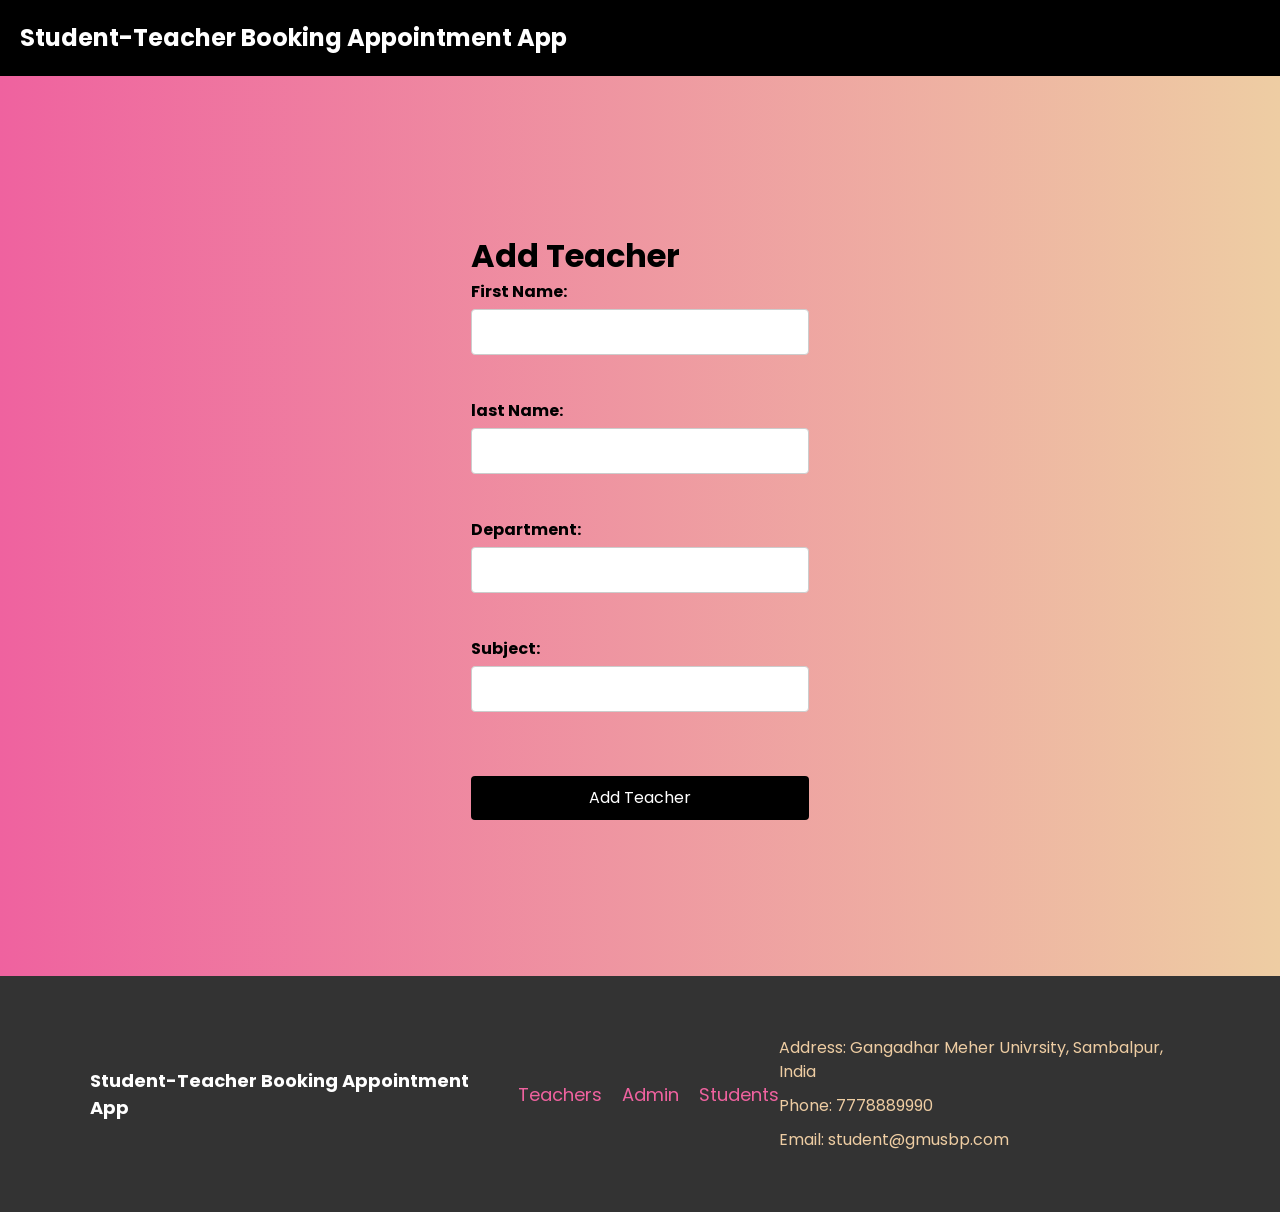
<file: admin/addTeacher.html>
<!DOCTYPE html>
<html lang="en">
<head>
    <meta charset="UTF-8">
    <meta http-equiv="X-UA-Compatible" content="IE=edge">
    <meta name="viewport" content="width=device-width, initial-scale=1.0">
    <link rel="stylesheet" href="../style.css">
    <script src="https://code.jquery.com/jquery-3.6.4.min.js" integrity="sha256-oP6HI9z1XaZNBrJURtCoUT5SUnxFr8s3BzRl+cbzUq8=" crossorigin="anonymous"></script>
    <title>Add Teacher</title>
</head>
<body>
    <script>
        $(document).ready(function(){
            $("#header").load("../header.html");
            $("#footer").load("../footer.html");

        });
    </script>
    <div id="header"></div>
    <div class="addform">
        <div id="add-teacher">
            <h2>Add Teacher</h2>
            <form id="add-teacher-form">
                <label for="teacher-name">First Name:</label>
                <input type="text" id="teacher-name" name="teacher-name"><br>

                <label for="teacher-name">last Name:</label>
                <input type="text" id="teacher-name" name="teacher-name"><br>

                <label for="teacher-dept">Department:</label>
                <input type="text" id="teacher-dept" name="teacher-dept"><br>

                <label for="teacher-subject">Subject:</label>
                <input type="text" id="teacher-subject" name="teacher-subject"><br>

                <button type="submit">Add Teacher</button>
            </form>
        </div>
    </div>
    <div id="footer"></div>
</body>
</html>
</file>
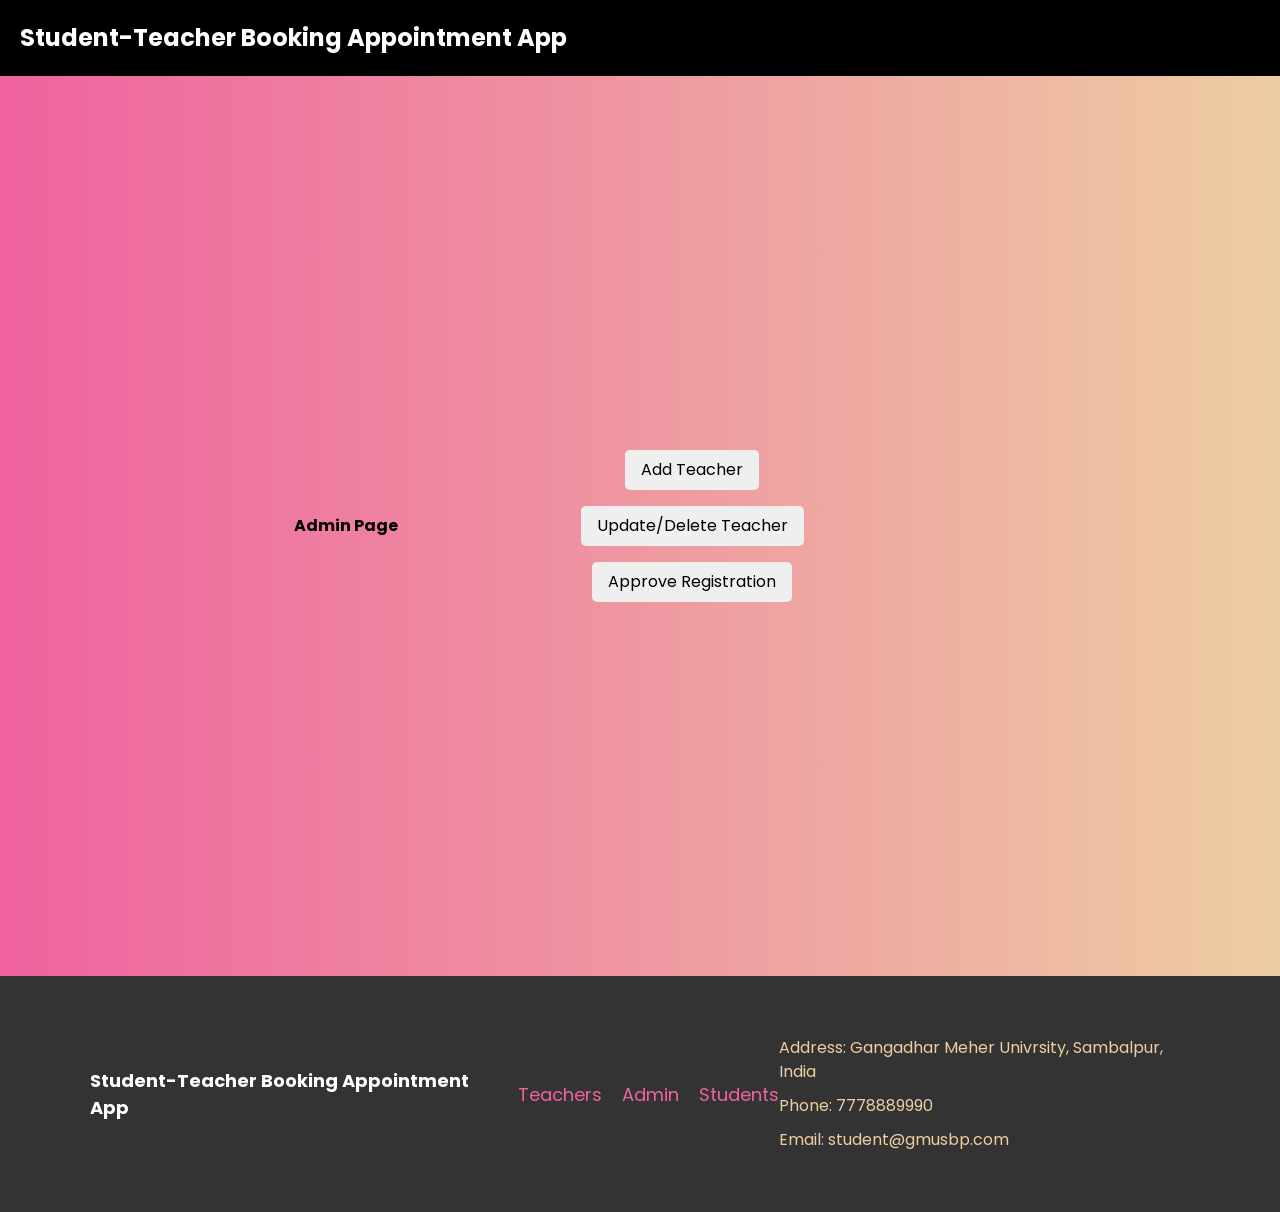
<file: admin/adminPage.html>
<!DOCTYPE html>
<html lang="en">
<head>
    <meta charset="UTF-8">
    <meta http-equiv="X-UA-Compatible" content="IE=edge">
    <meta name="viewport" content="width=device-width, initial-scale=1.0">
    <title>Admin Page</title>
    <link rel="stylesheet" href="../style.css">
    <script src="https://code.jquery.com/jquery-3.6.4.min.js" integrity="sha256-oP6HI9z1XaZNBrJURtCoUT5SUnxFr8s3BzRl+cbzUq8=" crossorigin="anonymous"></script>
</head>
<body>
    <script>
        $(document).ready(function(){
            $("#header").load("../header.html");
            $("#footer").load("../footer.html");

        });
    </script>
    <div id="header"></div>
    <div class="container1">
        <div class="title">
            <h1>Admin Page</h1>
        </div>
        <div class="admin">
            <div class="btn1"><button class="button1"><a href="./addTeacher.html">Add Teacher</a></button></div>
            <div class="btn1"><button class="button1"><a href="./updateTeacher.html">Update/Delete Teacher</a></button></div>
            <div class="btn1"><button class="button1"><a href="./approveReg.html">Approve Registration</a></button></div>
        </div>
    </div>
    <div id="footer"></div>
</body>
</html>
</file>
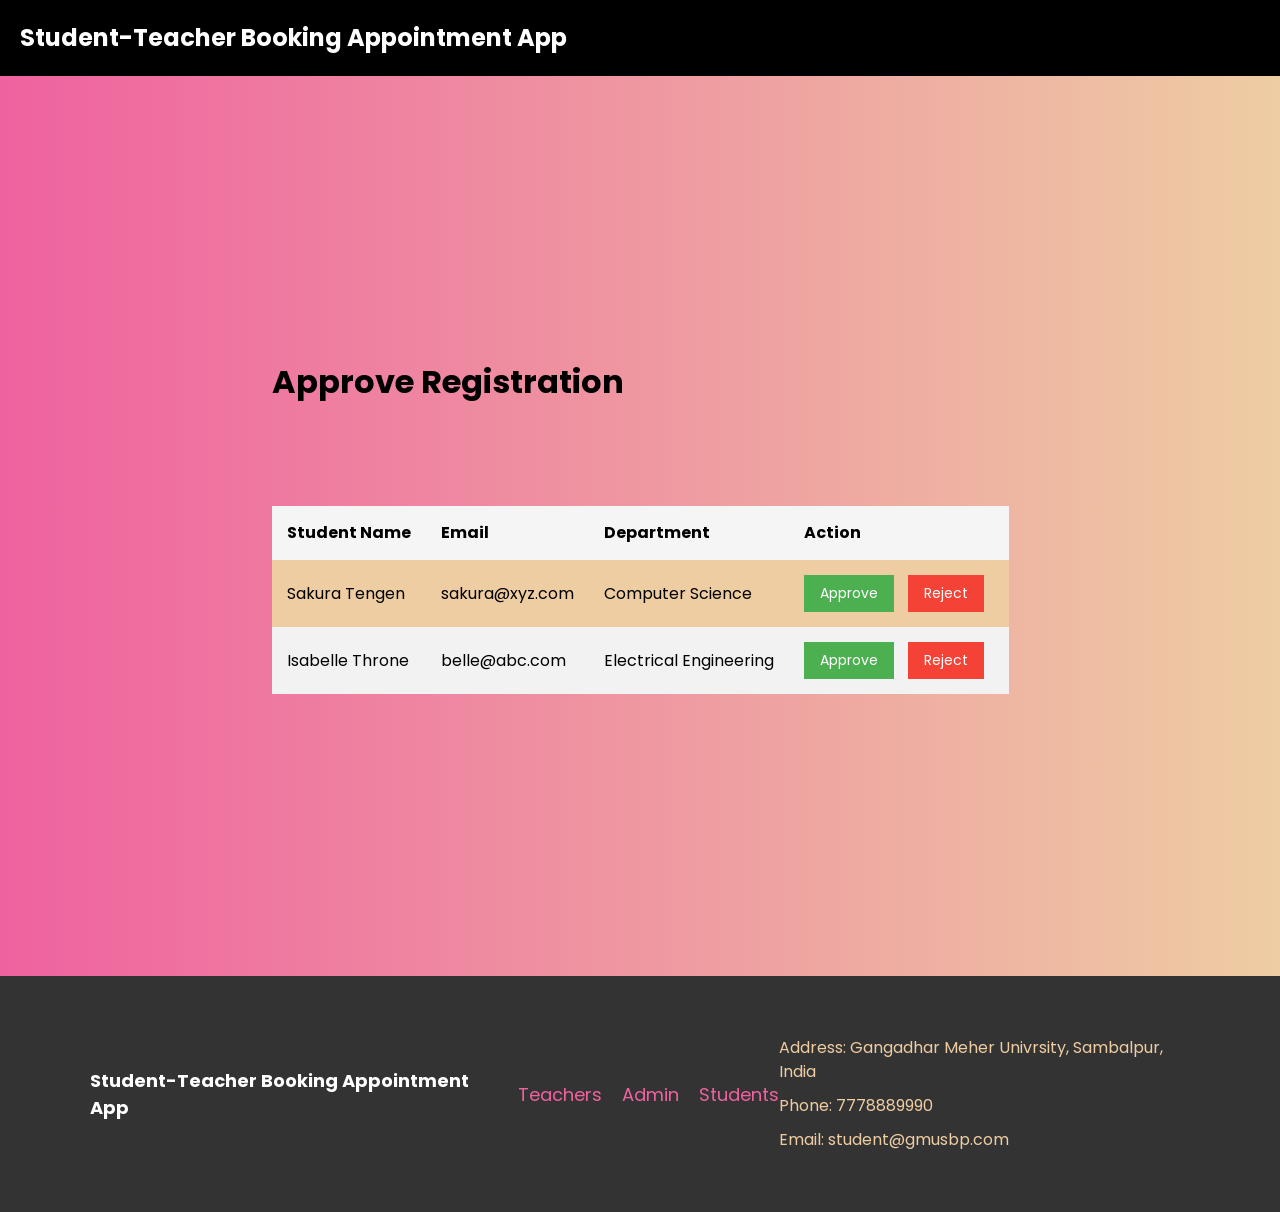
<file: admin/approveReg.html>
<!DOCTYPE html>
<html lang="en">
<head>
    <meta charset="UTF-8">
    <meta http-equiv="X-UA-Compatible" content="IE=edge">
    <meta name="viewport" content="width=device-width, initial-scale=1.0">
    <link rel="stylesheet" href="../style.css">
    <script src="https://code.jquery.com/jquery-3.6.4.min.js" integrity="sha256-oP6HI9z1XaZNBrJURtCoUT5SUnxFr8s3BzRl+cbzUq8=" crossorigin="anonymous"></script>
    <title>Approve Registration</title>
</head>
<body>
    <script>
        $(document).ready(function(){
            $("#header").load("../header.html");
            $("#footer").load("../footer.html");

        });
    </script>
    <div id="header"></div>
    <div class="approve-form">
        <div id="approve-registration">
            <h2>Approve Registration</h2>
            <table>
                <thead>
                    <tr>
                        <th>Student Name</th>
                        <th>Email</th>
                        <th>Department</th>
                        <th>Action</th>
                    </tr>
                </thead>
                <tbody>
                    <tr>
                        <td>Sakura Tengen</td>
                        <td>sakura@xyz.com</td>
                        <td>Computer Science</td>
                        <td>
                            <button class="approve-btn">Approve</button>
                            <button class="reject-btn">Reject</button>
                        </td>
                    </tr>
                    <tr>
                        <td>Isabelle Throne</td>
                        <td>belle@abc.com</td>
                        <td>Electrical Engineering</td>
                        <td>
                            <button class="approve-btn">Approve</button>
                            <button class="reject-btn">Reject</button>
                        </td>
                    </tr>
                </tbody>
            </table>
        </div>
    </div>
    <div id="footer"></div>
</body>
</html>
</file>
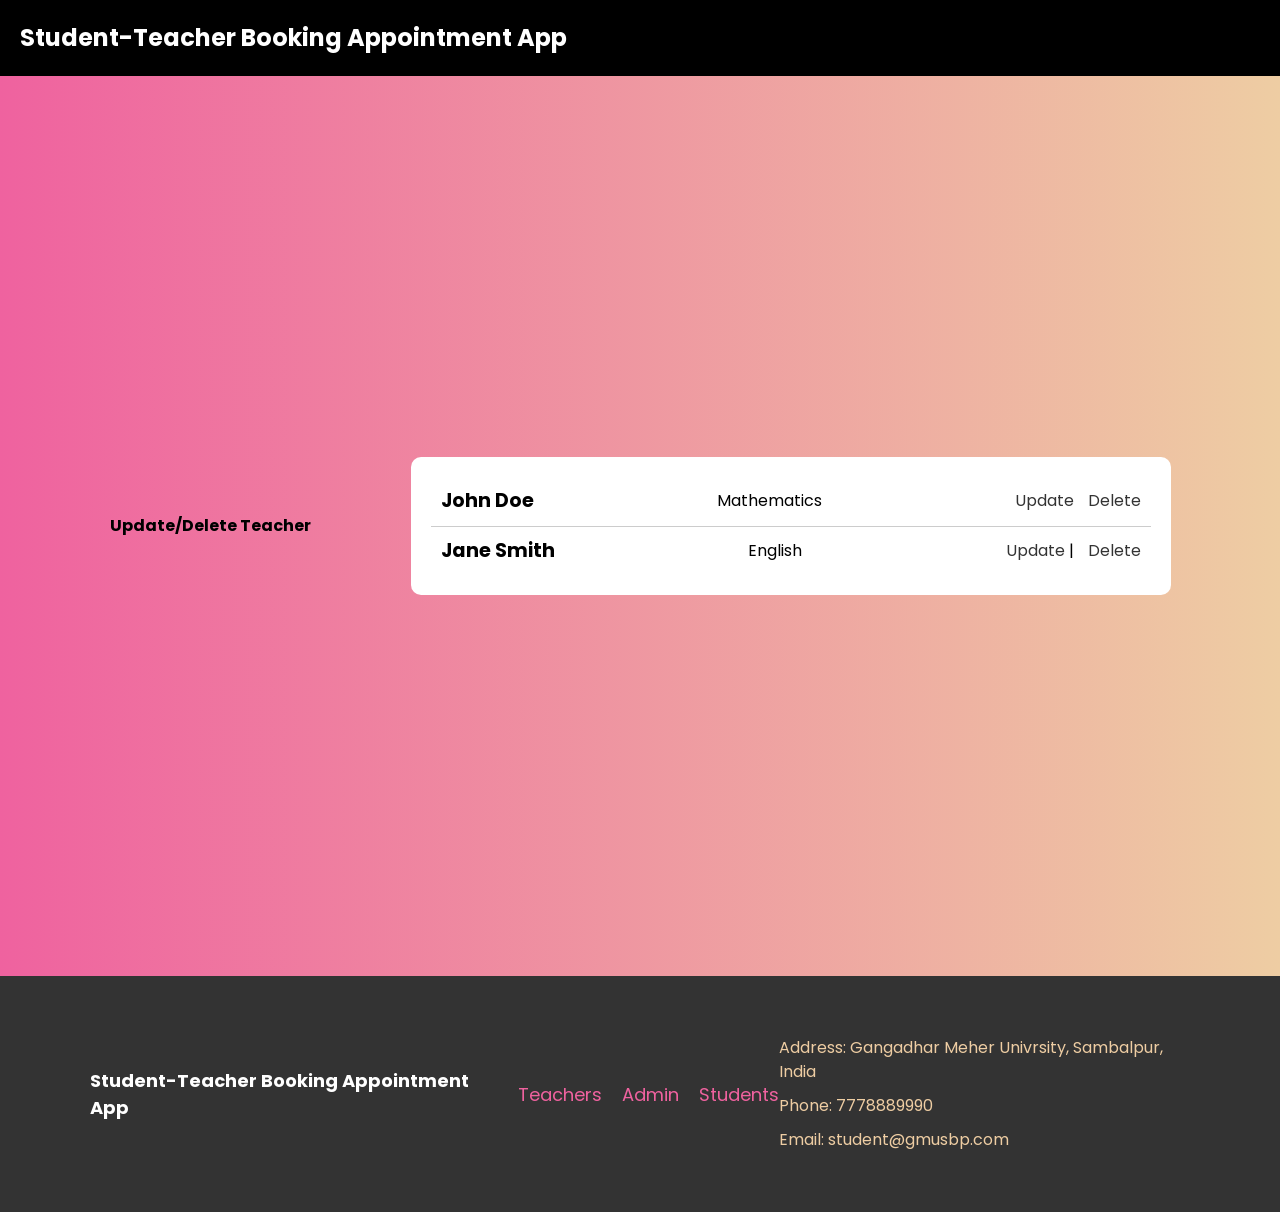
<file: admin/updateTeacher.html>
<!DOCTYPE html>
<html lang="en">
<head>
    <meta charset="UTF-8">
    <meta http-equiv="X-UA-Compatible" content="IE=edge">
    <meta name="viewport" content="width=device-width, initial-scale=1.0">
    <title>Update/Delete Teacher</title>
    <link rel="stylesheet" href="../style.css">
    <script src="https://code.jquery.com/jquery-3.6.4.min.js" integrity="sha256-oP6HI9z1XaZNBrJURtCoUT5SUnxFr8s3BzRl+cbzUq8=" crossorigin="anonymous"></script>
</head>
<body>
    <script>
        $(document).ready(function(){
            $("#header").load("../header.html");
            $("#footer").load("../footer.html");

        });
    </script>
    <div id="header"></div>
    <div class="container2">
        <div class="title">
            <h1>Update/Delete Teacher</h1>
        </div>
        <div class="teacher-list">
            <ul>
                <li>
                    <span class="name">John Doe</span>
                    <span class="department">Mathematics</span>
                    <span class="actions">
                        <a href="">Update</a>
                        <a href="">Delete</a>
                    </span>
                </li>
                <li>
                    <span class="name">Jane Smith</span>
                    <span class="department">English</span>
                    <span class="actions">
                        <a href="">Update</a> |
                        <a href="">Delete</a>
                    </span>
                </li>
            </ul>
        </div>
    </div>
    <div id="footer"></div>
</body>
</html>
</file>
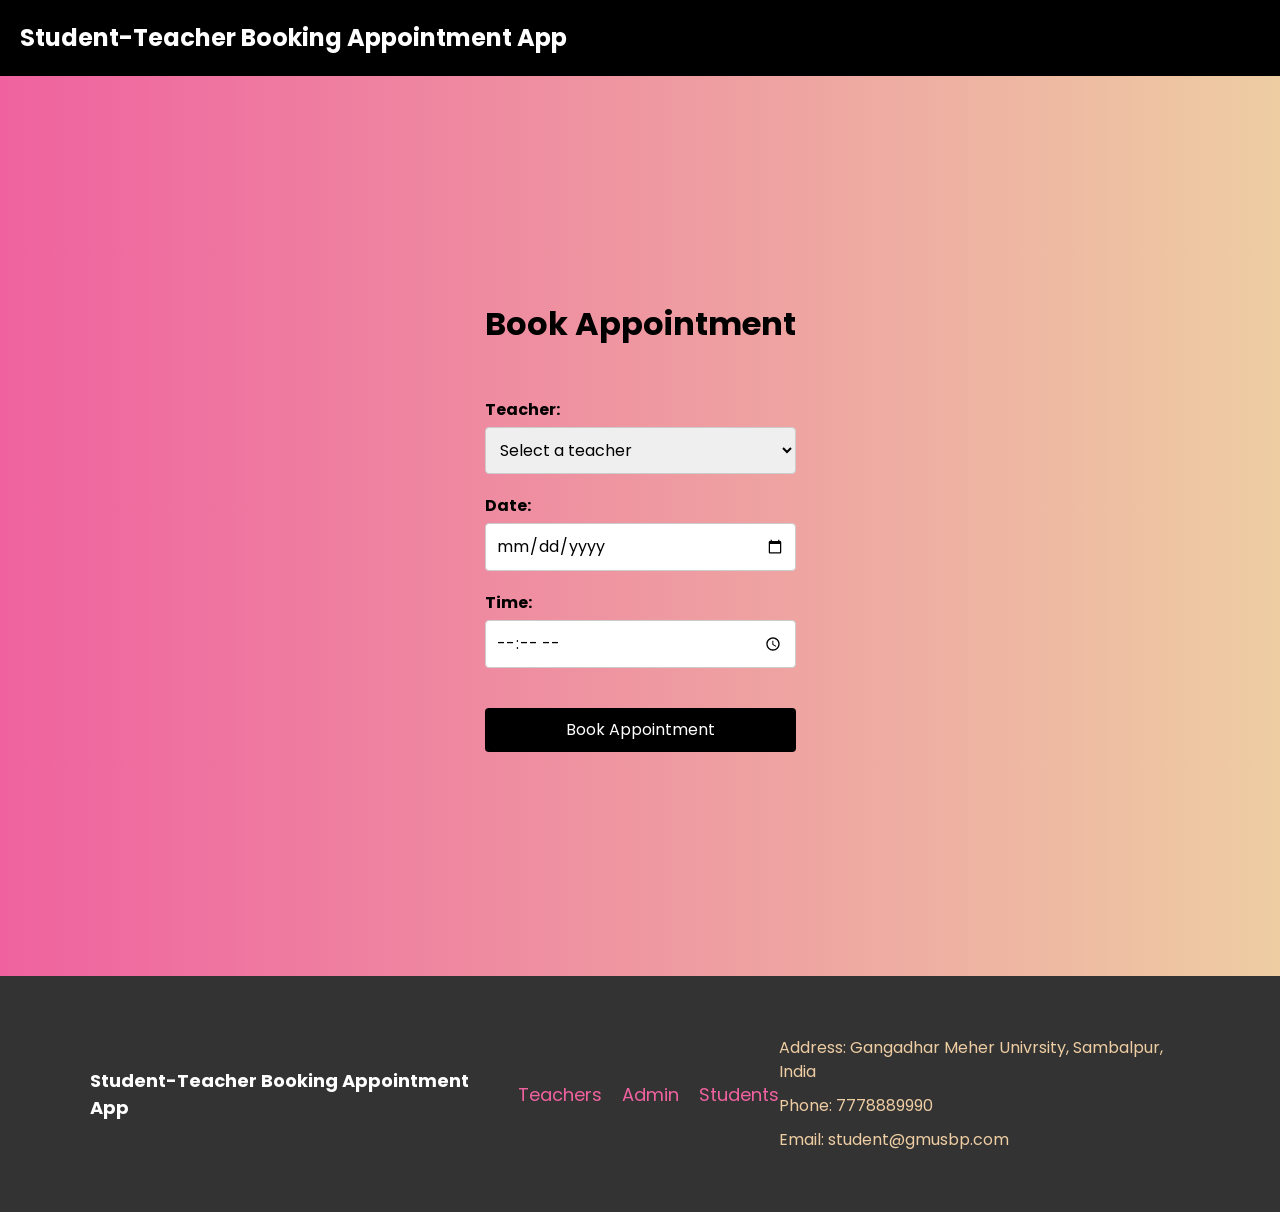
<file: student/bookappointment.html>
<!DOCTYPE html>
<html lang="en">

<head>
    <meta charset="UTF-8">
    <meta http-equiv="X-UA-Compatible" content="IE=edge">
    <meta name="viewport" content="width=device-width, initial-scale=1.0">
    <link rel="stylesheet" href="../style.css">
    <script src="https://code.jquery.com/jquery-3.6.4.min.js" integrity="sha256-oP6HI9z1XaZNBrJURtCoUT5SUnxFr8s3BzRl+cbzUq8=" crossorigin="anonymous"></script>
    <title>Book Appointment</title>
</head>

<body>
    <script>
        $(document).ready(function(){
            $("#header").load("../header.html");
            $("#footer").load("../footer.html");

        });
    </script>
    <div id="header"></div>
    <div class="appointmentform">
        <div id="book-appointment">
            <h2>Book Appointment</h2>
            <form id="book-appointment-form">
                <label for="teacher">Teacher:</label>
                <select name="teacher" id="teacher">
                    <option value="">Select a teacher</option>
                    <option value="teacher1">Teacher 1</option>
                    <option value="teacher2">Teacher 2</option>
                    <option value="teacher3">Teacher 3</option>
                </select>

                <label for="date">Date:</label>
                <input type="date" name="date" id="date"  required/>
                <label for="time">Time:</label>
                <input type="time" name="time" id="time" required />

                <button type="submit">Book Appointment</button>
            </form>
        </div>
    </div>
    <div id="footer"></div>
</body>

</html>
</file>
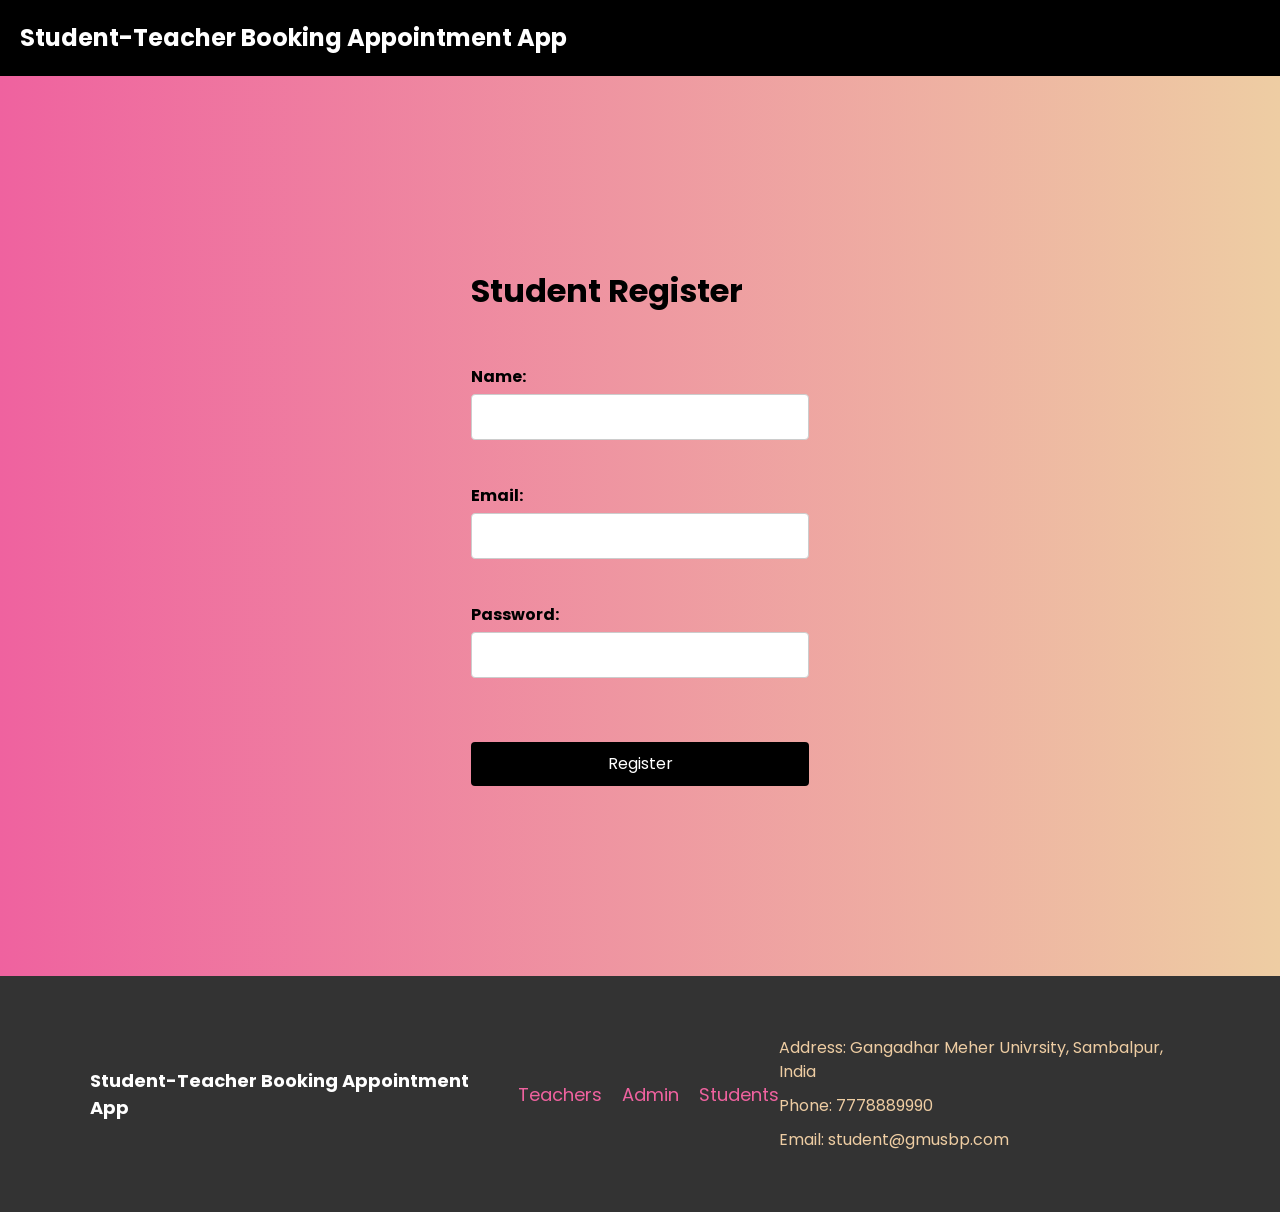
<file: student/register.html>
<!DOCTYPE html>
<html lang="en">
<head>
    <meta charset="UTF-8">
    <meta http-equiv="X-UA-Compatible" content="IE=edge">
    <meta name="viewport" content="width=device-width, initial-scale=1.0">
    <link rel="stylesheet" href="../style.css">
    <script src="https://code.jquery.com/jquery-3.6.4.min.js" integrity="sha256-oP6HI9z1XaZNBrJURtCoUT5SUnxFr8s3BzRl+cbzUq8=" crossorigin="anonymous"></script>
    <title>Student Register</title>
</head>
<body>
    <script>
        $(document).ready(function(){
            $("#header").load("../header.html");
            $("#footer").load("../footer.html");

        });
    </script>
    <div id="header"></div>
    <div class="registerform">
        <div id="add-student">
            <h2>Student Register</h2>
            <form id="add-student-form">
                <label for="student-name">Name:</label>
                <input type="text" id="student-name" name="student-name" required><br>

                <label for="student-email">Email:</label>
                <input type="email" id="student-email" name="student-email" required><br>

                <label for="student-password">Password:</label>
                <input type="password" id="student-password" name="student-password" required><br>

                <button type="submit">Register</button>
            </form>
        </div>
    </div>
    <div id="footer"></div>
</body>
</html>
</file>
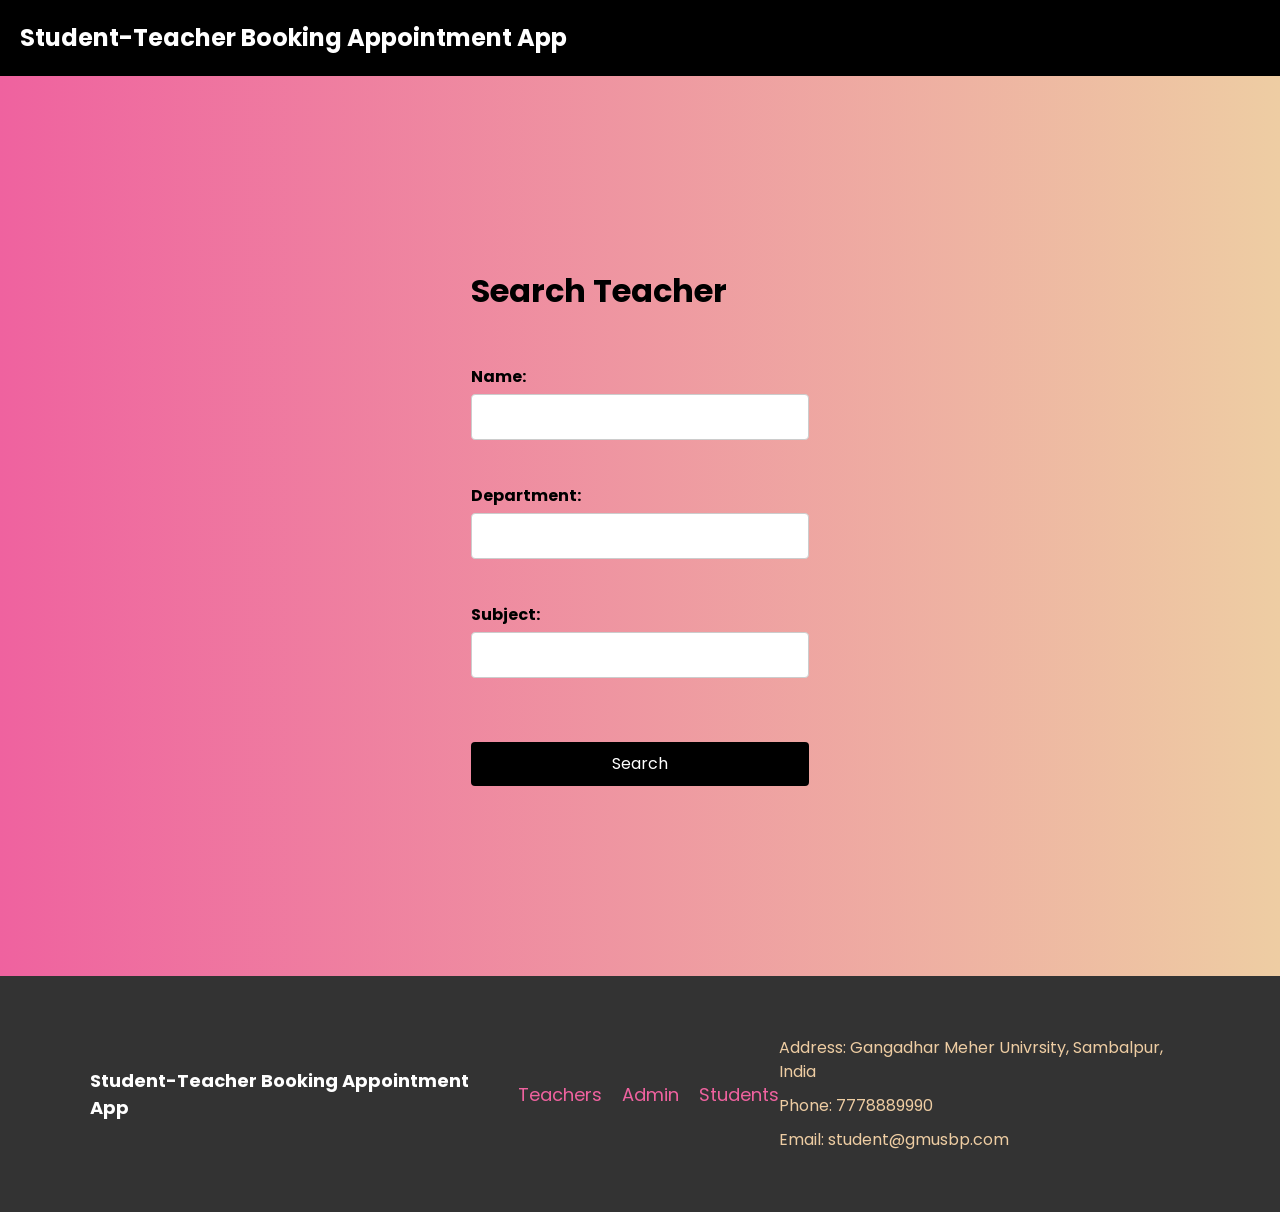
<file: student/searchteacher.html>
<!DOCTYPE html>
<html lang="en">
<head>
    <meta charset="UTF-8">
    <meta http-equiv="X-UA-Compatible" content="IE=edge">
    <meta name="viewport" content="width=device-width, initial-scale=1.0">
    <link rel="stylesheet" href="../style.css">
    <script src="https://code.jquery.com/jquery-3.6.4.min.js" integrity="sha256-oP6HI9z1XaZNBrJURtCoUT5SUnxFr8s3BzRl+cbzUq8=" crossorigin="anonymous"></script>
    <title>Search Teacher</title>
</head>
<body>
    <script>
        $(document).ready(function(){
            $("#header").load("../header.html");
            $("#footer").load("../footer.html");

        });
    </script>
    <div id="header"></div>
    <div class="teacherSearchform">
        <div id="search-teacher">
            <h2>Search Teacher</h2>
            <form id="search-teacher-form">
                <label for="teacher-name">Name:</label>
                <input type="text" id="teacher-name" name="teacher-name" required><br>

                <label for="teacher-dept">Department:</label>
                <input type="text" id="teacher-dept" name="teacher-dept" required><br>

                <label for="teacher-subject">Subject:</label>
                <input type="text" id="teacher-subject" name="teacher-subject"><br>

                <button type="submit">Search</button>
            </form>
        </div>
    </div>
    <div id="footer"></div>
</body>
</html>
</file>
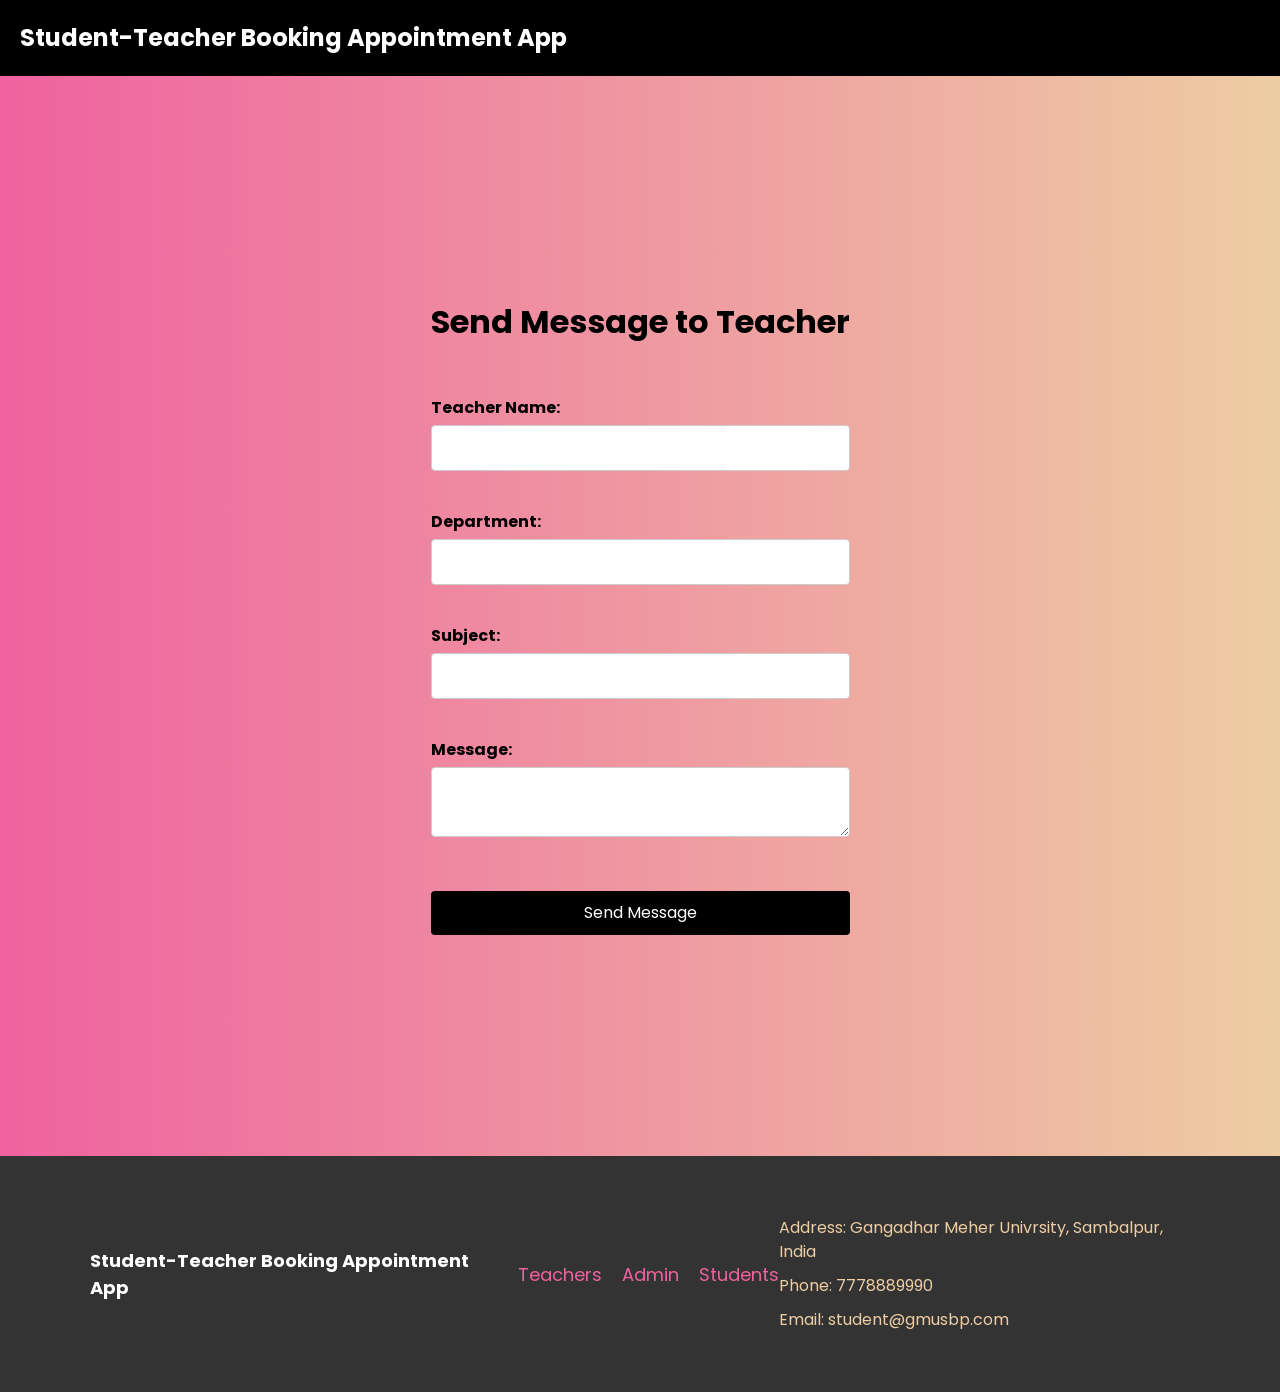
<file: student/sendMessage.html>
<!DOCTYPE html>
<html lang="en">
<head>
    <meta charset="UTF-8">
    <meta http-equiv="X-UA-Compatible" content="IE=edge">
    <meta name="viewport" content="width=device-width, initial-scale=1.0">
    <link rel="stylesheet" href="../style.css">
    <script src="https://code.jquery.com/jquery-3.6.4.min.js" integrity="sha256-oP6HI9z1XaZNBrJURtCoUT5SUnxFr8s3BzRl+cbzUq8=" crossorigin="anonymous"></script>
    <title>Send Message to Teacher</title>
</head>
<body>
    <script>
        $(document).ready(function(){
            $("#header").load("../header.html");
            $("#footer").load("../footer.html");

        });
    </script>
    <div id="header"></div>
    <div class="sendMessageform">
        <div id="send-message">
            <h2>Send Message to Teacher</h2>
            <form id="send-message-form">
                <label for="teacher-name">Teacher Name:</label>
                <input type="text" id="teacher-name" name="teacher-name" required><br>

                <label for="teacher-dept">Department:</label>
                <input type="text" id="teacher-dept" name="teacher-dept"><br>

                <label for="teacher-subject">Subject:</label>
                <input type="text" id="teacher-subject" name="teacher-subject"><br>

                <label for="message-text">Message:</label>
                <textarea id="message-text" name="message-text" required></textarea><br>

                <button type="submit">Send Message</button>
            </form>
        </div>
    </div>
    <div id="footer"></div>
</body>
</html>
</file>
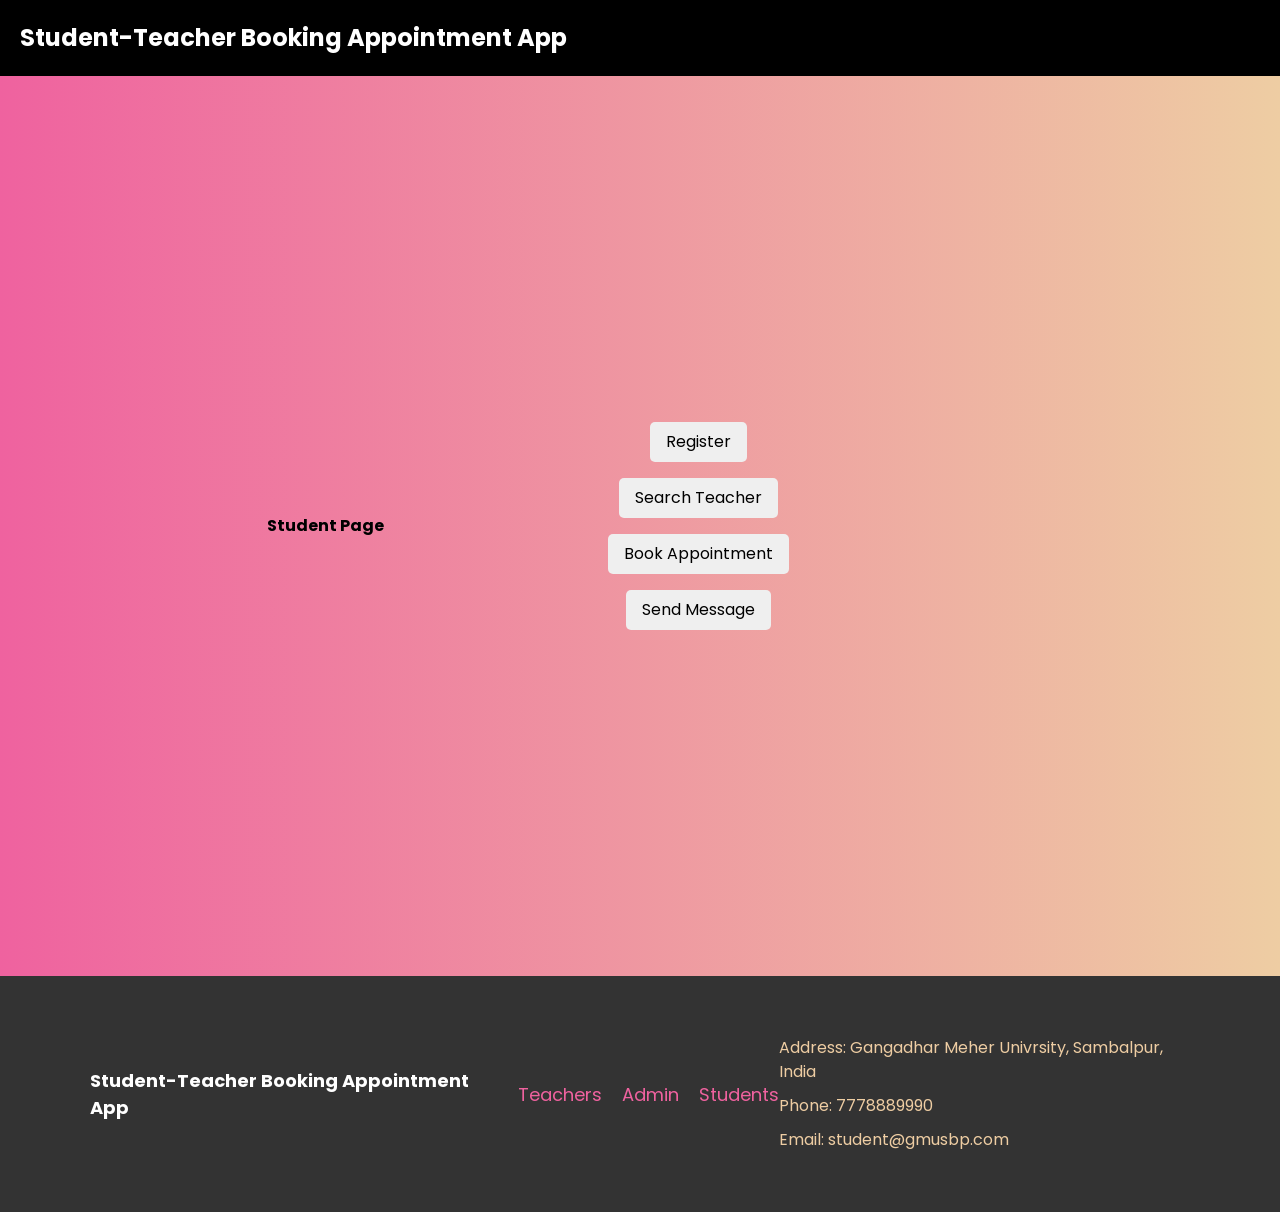
<file: student/student.html>
<!DOCTYPE html>
<html lang="en">
<head>
    <meta charset="UTF-8">
    <meta http-equiv="X-UA-Compatible" content="IE=edge">
    <meta name="viewport" content="width=device-width, initial-scale=1.0">
    <link rel="stylesheet" href="../style.css">
    <script src="https://code.jquery.com/jquery-3.6.4.min.js" integrity="sha256-oP6HI9z1XaZNBrJURtCoUT5SUnxFr8s3BzRl+cbzUq8=" crossorigin="anonymous"></script>
    <title>Student Page</title>
</head>
<body>
    <script>
        $(document).ready(function(){
            $("#header").load("../header.html");
            $("#footer").load("../footer.html");

        });
    </script>
    <div id="header"></div>
    <div class="container1">
        <div class="title">
            <h1>Student Page</h1>
        </div>
        <div class="admin">
            <div class="btn1"><button class="button1" type="register"><a href="./register.html">Register</a></button></div>
            <div class="btn1"><button class="button1" type="search_teacher"><a href="./searchteacher.html">Search Teacher</a></button></div>
            <div class="btn1"><button class="button1" type="book_appointment"><a href="./bookappointment.html">Book Appointment</a></button></div>
            <div class="btn1"><button class="button1" type="send_message"><a href="./sendMessage.html">Send Message</a></button></div>
        </div>
    </div>
    <div id="footer"></div>
</body>
</html>
</file>
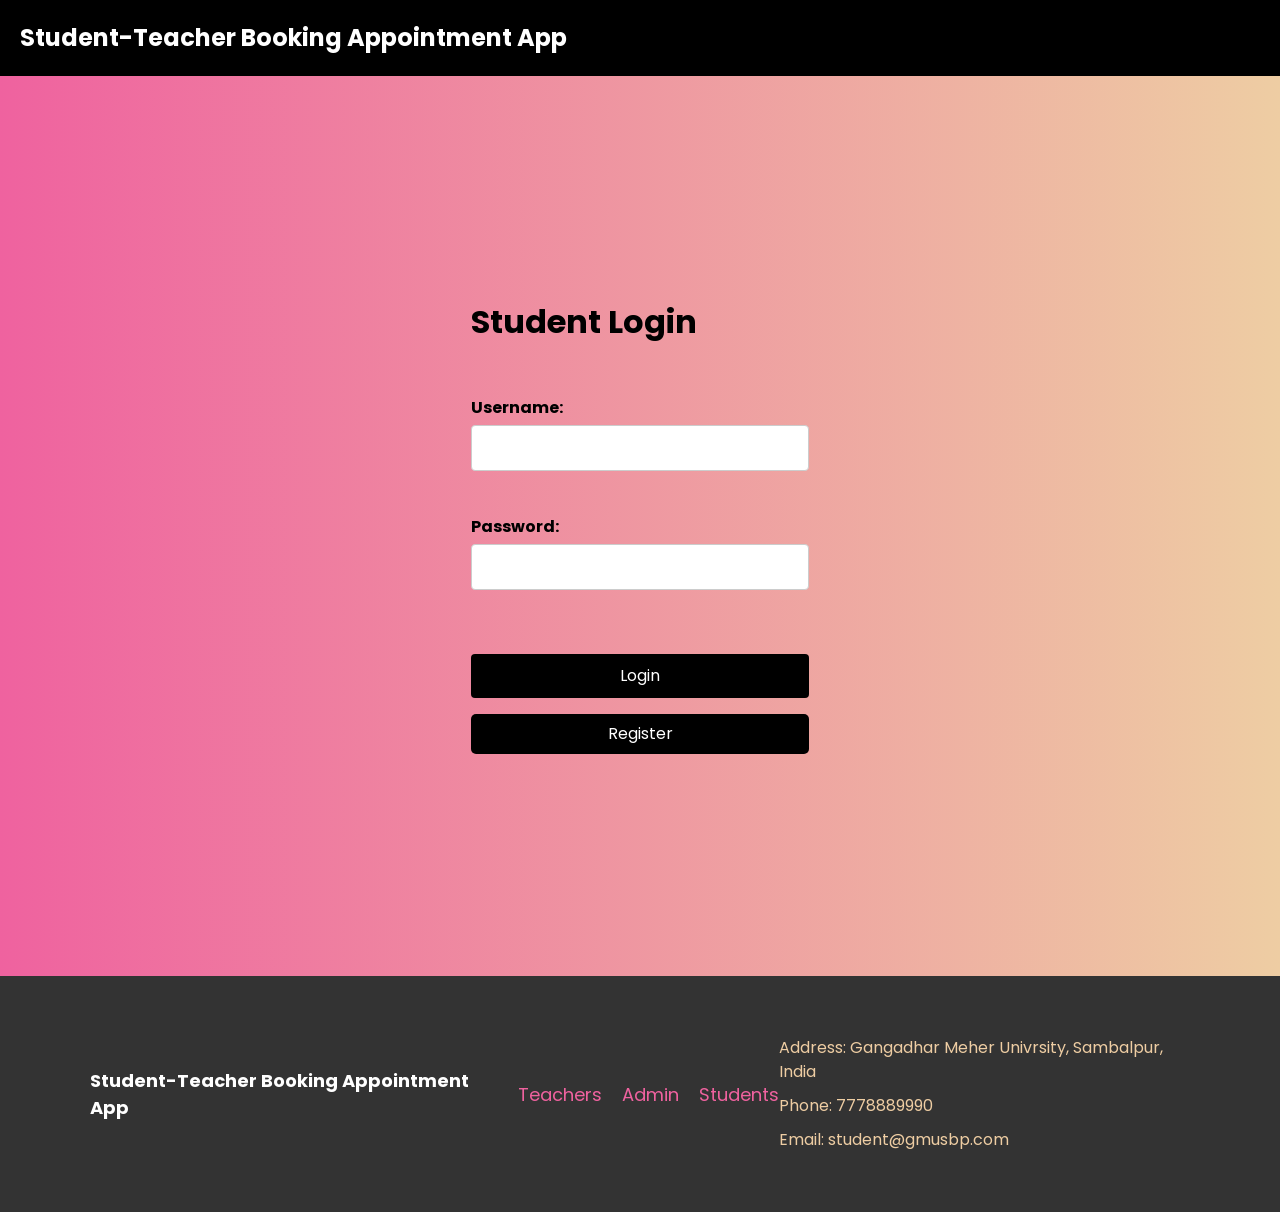
<file: student/studentLoginPage.html>
<!DOCTYPE html>
<html lang="en">
  <head>
    <meta charset="UTF-8" />
    <meta http-equiv="X-UA-Compatible" content="IE=edge" />
    <meta name="viewport" content="width=device-width, initial-scale=1.0" />
    <link rel="stylesheet" href="../style.css" />
    <script
      src="https://code.jquery.com/jquery-3.6.4.min.js"
      integrity="sha256-oP6HI9z1XaZNBrJURtCoUT5SUnxFr8s3BzRl+cbzUq8="
      crossorigin="anonymous"
    ></script>
    <title>Student Login Page</title>
  </head>
  <body>
    <script>
      $(document).ready(function () {
        $("#header").load("../header.html");
        $("#footer").load("../footer.html");
      });
    </script>
    <div id="header"></div>
    <div class="Loginform">
      <div id="login">
        <h2>Student Login</h2>
        <form id="login-form" onsubmit="login(event)">
          <label for="username">Username:</label>
          <input type="text" id="username" name="username" required /><br />

          <label for="password">Password:</label>
          <input type="password" id="password" name="password" required /><br />

          <button type="submit">Login</button>
          <button id="stdRegBtn" type="button">Register</button>
        </form>
      </div>
    </div>
    <div id="footer"></div>
    <script>

      stdRegBtn.addEventListener('click', (e) => {
        window.location.href = "register.html";
      })

      function login(event) {
        event.preventDefault();
        var username = document.getElementById("username").value;
        var password = document.getElementById("password").value;

        if (username === "student" && password === "password") {
          window.location.href = "student.html";
        } else {
          alert("Invalid username or password. Please try again.");
        }
      }
    </script>
  </body>
</html>
</file>
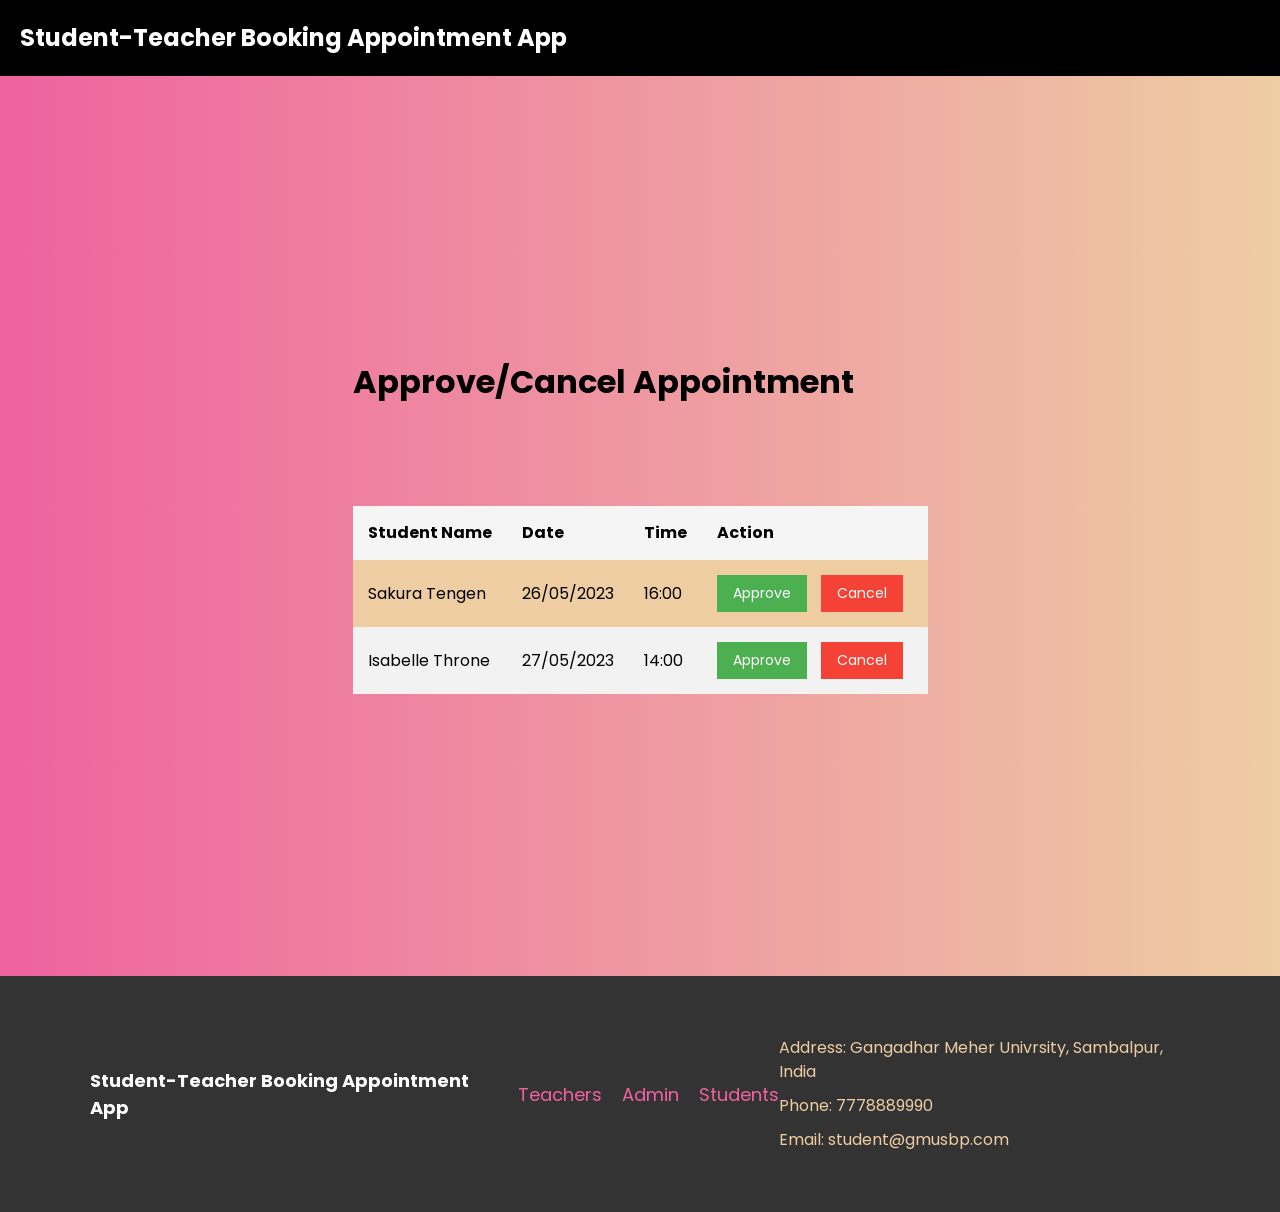
<file: teacher/approveCancel.html>
<!DOCTYPE html>
<html lang="en">
<head>
    <meta charset="UTF-8">
    <meta http-equiv="X-UA-Compatible" content="IE=edge">
    <meta name="viewport" content="width=device-width, initial-scale=1.0">
    <link rel="stylesheet" href="../style.css">
    <script src="https://code.jquery.com/jquery-3.6.4.min.js" integrity="sha256-oP6HI9z1XaZNBrJURtCoUT5SUnxFr8s3BzRl+cbzUq8=" crossorigin="anonymous"></script>
    <title>Approve/Cancel Appointment</title>
</head>
<body>
    <script>
        $(document).ready(function(){
            $("#header").load("../header.html");
            $("#footer").load("../footer.html");

        });
    </script>
    <div id="header"></div>
    <div class="approve-form">
        <div id="approve-registration">
            <h2>Approve/Cancel Appointment</h2>
            <table>
                <thead>
                    <tr>
                        <th>Student Name</th>
                        <th>Date</th>
                        <th>Time</th>
                        <th>Action</th>
                    </tr>
                </thead>
                <tbody>
                    <tr>
                        <td>Sakura Tengen</td>
                        <td>26/05/2023</td>
                        <td>16:00</td>
                        <td>
                            <button class="approve-btn">Approve</button>
                            <button class="reject-btn">Cancel</button>
                        </td>
                    </tr>
                    <tr>
                        <td>Isabelle Throne</td>
                        <td>27/05/2023</td>
                        <td>14:00</td>
                        <td>
                            <button class="approve-btn">Approve</button>
                            <button class="reject-btn">Cancel</button>
                        </td>
                    </tr>
                </tbody>
            </table>
        </div>
    </div>
    <div id="footer"></div>
</body>
</html>
</file>
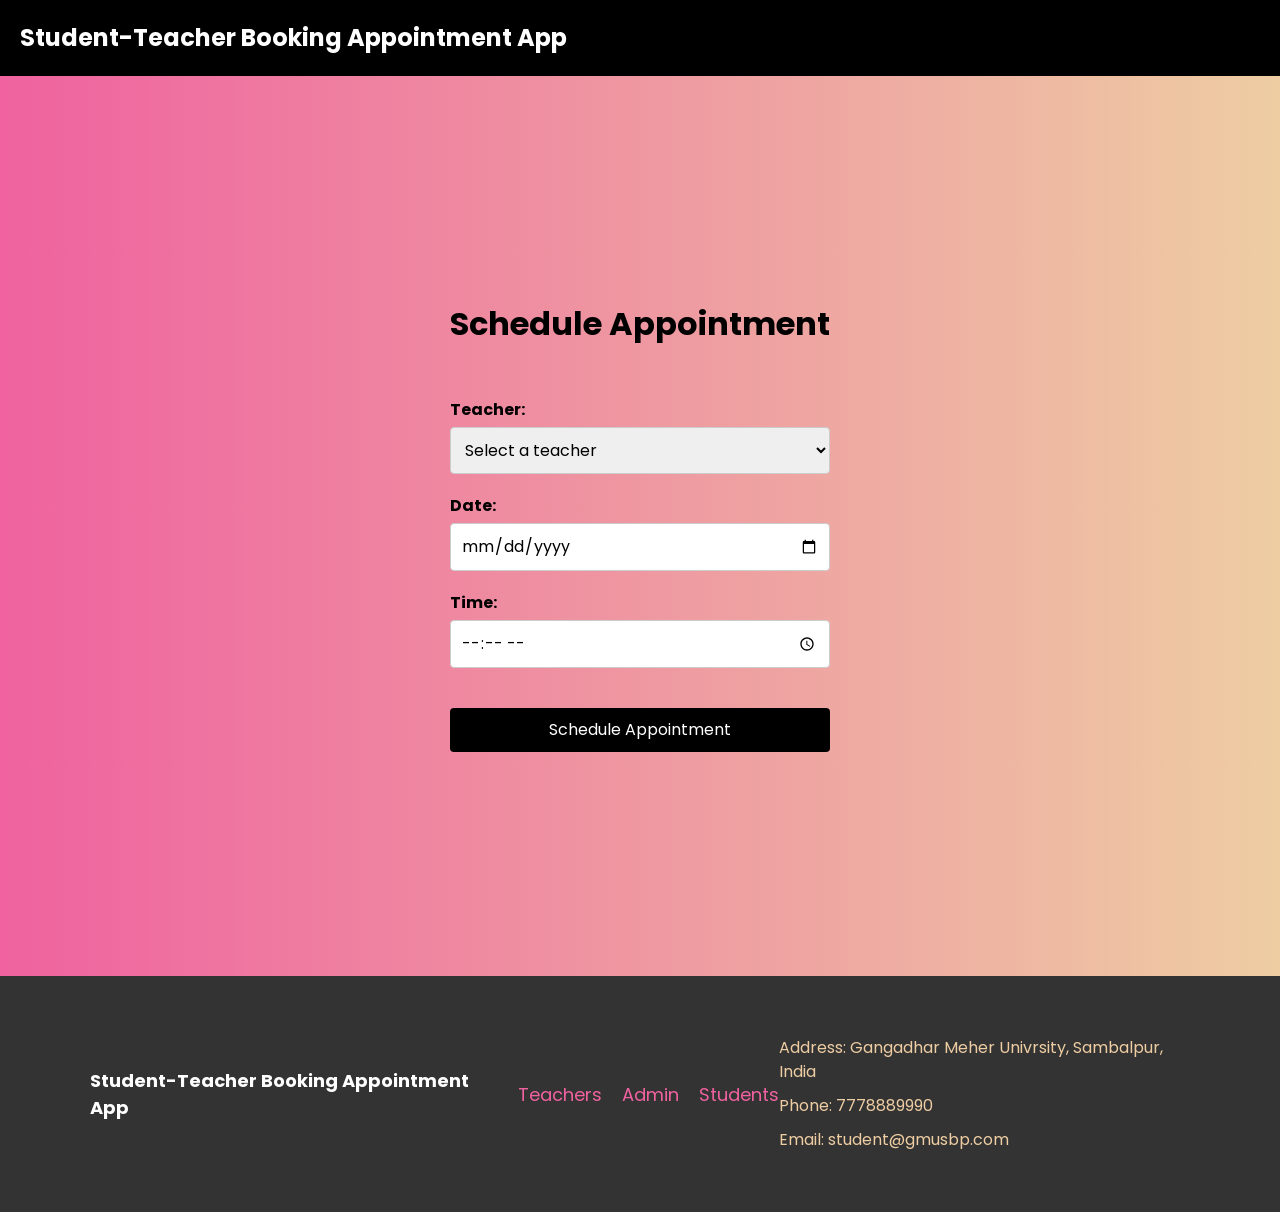
<file: teacher/ScheduleAppointment.html>
<!DOCTYPE html>
<html lang="en">

<head>
    <meta charset="UTF-8">
    <meta http-equiv="X-UA-Compatible" content="IE=edge">
    <meta name="viewport" content="width=device-width, initial-scale=1.0">
    <link rel="stylesheet" href="../style.css">
    <script src="https://code.jquery.com/jquery-3.6.4.min.js" integrity="sha256-oP6HI9z1XaZNBrJURtCoUT5SUnxFr8s3BzRl+cbzUq8=" crossorigin="anonymous"></script>
    <title>Schedule Appointment</title>
</head>

<body>
    <script>
        $(document).ready(function(){
            $("#header").load("../header.html");
            $("#footer").load("../footer.html");

        });
    </script>
    <div id="header"></div>
    <div class="appointmentform">
        <div id="book-appointment">
            <h2>Schedule Appointment</h2>
            <form id="book-appointment-form">
                <label for="teacher">Teacher:</label>
                <select name="teacher" id="teacher">
                    <option value="">Select a teacher</option>
                    <option value="teacher1">Teacher 1</option>
                    <option value="teacher2">Teacher 2</option>
                    <option value="teacher3">Teacher 3</option>
                </select>

                <label for="date">Date:</label>
                <input type="date" name="date" id="date"  required/>
                <label for="time">Time:</label>
                <input type="time" name="time" id="time" required />

                <button type="submit">Schedule Appointment</button>
            </form>
        </div>
    </div>
    <div id="footer"></div>
</body>

</html>
</file>
<file: style.css>
@import url("https://fonts.googleapis.com/css2?family=Kanit:wght@200&family=Poppins:wght@200&display=swap");

/* Styles for the entire page */
*{
    margin: 0;
    padding: 0;
    font-family: "Poppins", sans-serif;
    font-size: 16px;
    line-height: 1.5;
}

header {
  background-color:black;
  color: #fff;
  padding: 20px;
}

nav {
  display: flex;
  justify-content: space-between;
  align-items: center;
}

nav .logo a {
  color:#fff;
  text-decoration: none;
  font-size: 1.5rem;
  font-weight: bold;
}

nav .logo a:hover {
  text-decoration: underline;
}
  
.section {
    display: flex;
    justify-content: center;
    align-items: center;
    height: 100vh;
    background-image:linear-gradient(to left, #8ce1f0, #54c9dd);
}
  
  
  .form-box {
    margin-right: 15px;
    background-color:bisque;
    box-shadow: 0 0 20px rgba(0, 0, 0, 0.2);
    border-radius: 10px;
    padding: 2rem;
  }
  
  .button-box {
  width: 600px;
  text-align: center;
  position: relative;
  border-radius: 30px;
  }
  
  .toggle-btn {
    margin-bottom: 10px;
    background-color:black;
    color:white;
    border: none;
    border-radius: 20px;
    padding: 0.5rem 1rem;
    cursor: pointer;
    transition: background-color 0.3s ease;
  }
  
  .toggle-btn:hover {
    background-color:black;
    color:#ef629f ;
  }
  
  .toggle-btn.active {
    background-color:black;
    color:#ef629f;
  }
  
  .input-field {
    display: block;
    width: 100%;
    padding: 0.5rem;
    margin-bottom: 1rem;
    border: none;
    border-radius: 5px;
    box-shadow: 0 0 5px rgba(0, 0, 0, 0.2);
  }
  
  .check-box {
    display: inline-block;
    vertical-align: middle;
    margin-right: 0.5rem;
  }
  
  .submit-btn {
    display: block;
    width: 100%;
    background-color:black;
    color: #fff;
    border: none;
    border-radius: 5px;
    padding: 0.5rem;
    margin-top: 1rem;
    cursor: pointer;
    transition: background-color 0.3s ease;
  }
  
  .submit-btn:hover {
    background-color:black;
    color: #ef629f;
  }
/*Admin page*/
.container1 {
  display: flex;
  justify-content: center;
  align-items: center;
  height: 100vh;
  background-image:linear-gradient(to left, #eecda3, #ef629f);
}

.admin {
  display: flex;
  flex-wrap: wrap;
  justify-content: center;
  gap: 1rem;
}

.button1{
  border: none;
  border-radius: 5px;
  padding: 0.5rem 1rem;
  text-decoration: none;
  cursor: pointer;
  transition: background-color 0.3s ease;
}

.button1:hover {
  background-color: #666;
}
.btn1 {
  display: flex;
  justify-content: center;
  align-items: center;
  width: 100%;
}
.btn1 a {
  color:black;
  text-decoration: none;
}

.addform {
  display: flex;
  justify-content: center;
  align-items: center;
  height: 100vh;
  background-image:linear-gradient(to left, #eecda3, #ef629f);
}

#add-teacher-form {
  display: flex;
  flex-direction: column;
}

#add-teacher-form label {
  margin-bottom: 5px;
  font-weight: bold;
}

#add-teacher-form input[type="text"] {
  padding: 10px;
  margin-bottom: 20px;
  border: 1px solid #ccc;
  border-radius: 4px;
}

#add-teacher-form button[type="submit"] {
  padding: 10px 20px;
  background-color:black;
  color: #fff;
  border: none;
  border-radius: 4px;
  cursor: pointer;
  margin-top: 20px;
}

#add-teacher-form button[type="submit"]:hover {
  background-color:#eecda3;
  color: #000;
}


#add-teacher h2 {
  font-size: 2rem;
  font-weight: bold;
}

.container2 {
  display: flex;
  justify-content: center;
  align-items: center;
  height: 100vh;
  background-image:linear-gradient(to left, #eecda3, #ef629f);
}


.teacher-list {
  background-color:#fff;
  width: 80vh;
  padding: 20px;
  border-radius: 10px;
  margin-left: 100px;
}

.teacher-list ul {
  list-style-type: none;
  padding: 0;
}

.teacher-list li {
  display: flex;
  align-items: center;
  justify-content: space-between;
  border-bottom: 1px solid #ccc;
  padding: 10px;
}

.teacher-list li:last-child {
  border-bottom: none;
}

.name {
  font-size: 1.2rem;
  font-weight: bold;
}

.actions a {
  text-decoration: none;
  color: #333;
  margin-left: 10px;
}

.actions a:hover {
  text-decoration: underline;
  color: #000;
}

.approve-form {
  display: flex;
  justify-content: center;
  align-items: center;
  height: 100vh;
  background-image:linear-gradient(to left, #eecda3, #ef629f);
}

#approve-registration {
  max-width: 800px;
  margin: 0 auto;
}

#approve-registration h2 {
  font-size: 2rem;
  font-weight: bold;
  margin-bottom: 20x;
}

#approve-registration table {
  background-color:#eecda3;
  margin-top: 100px;
  border-collapse: collapse;
  width: 100%;
}

#approve-registration th, td {
  text-align: left;
  padding: 15px;
}

#approve-registration th {
  background-color: #f5f5f5;
  font-weight: bold;
}

#approve-registration tr:nth-child(even) {
  background-color: #f2f2f2;
}

.approve-btn, .reject-btn {
  background-color: #4CAF50;
  color: #fff;
  border: none;
  padding: 8px 16px;
  font-size: 14px;
  cursor: pointer;
  margin-right: 10px;
}

.reject-btn {
  background-color: #f44336;
}
/*Student Page*/
#stdRegBtn {
  display: block;
  width: 100%;
  background-color:black;
  color: #fff;
  border: none;
  border-radius: 5px;
  padding: 0.5rem;
  margin-top: 1rem;
  cursor: pointer;
  transition: background-color 0.3s ease;
}

.registerform {
  display: flex;
  justify-content: center;
  align-items: center;
  height: 100vh;
  background-image:linear-gradient(to left, #eecda3, #ef629f);
}

#add-student-form {
  margin-top: 50px;
  display: flex;
  flex-direction: column;
}

#add-student-form label {
  margin-bottom: 5px;
  font-weight: bold;
}

#add-student-form input[type="text"] {
  padding: 10px;
  margin-bottom: 20px;
  border: 1px solid #ccc;
  border-radius: 4px;
}
#add-student-form input[type="email"] {
  padding: 10px;
  margin-bottom: 20px;
  border: 1px solid #ccc;
  border-radius: 4px;
}
#add-student-form input[type="password"] {
  padding: 10px;
  margin-bottom: 20px;
  border: 1px solid #ccc;
  border-radius: 4px;
}

#add-student-form button[type="submit"] {
  padding: 10px 20px;
  background-color:black;
  color: #fff;
  border: none;
  border-radius: 4px;
  cursor: pointer;
  margin-top: 20px;
}

#add-student-form button[type="submit"]:hover {
  background-color:#eecda3;
  color: #000;
}


#add-student h2 {
  font-size: 2rem;
  font-weight: bold;
}
.teacherSearchform{
  display: flex;
  justify-content: center;
  align-items: center;
  height: 100vh;
  background-image:linear-gradient(to left, #eecda3, #ef629f);
}

#search-teacher-form {
  margin-top: 50px;
  display: flex;
  flex-direction: column;
}

#search-teacher-form label {
  margin-bottom: 5px;
  font-weight: bold;
}

#search-teacher-form input[type="text"] {
  padding: 10px;
  margin-bottom: 20px;
  border: 1px solid #ccc;
  border-radius: 4px;
}

#search-teacher-form button[type="submit"] {
  padding: 10px 20px;
  background-color:black;
  color: #fff;
  border: none;
  border-radius: 4px;
  cursor: pointer;
  margin-top: 20px;
}

#search-teacher-form button[type="submit"]:hover {
  background-color:#eecda3;
  color: #000;
}


#search-teacher h2 {
  font-size: 2rem;
  font-weight: bold;
}

.appointmentform{
  display: flex;
  justify-content: center;
  align-items: center;
  height: 100vh;
  background-image:linear-gradient(to left, #eecda3, #ef629f);
}

#book-appointment-form {
  margin-top: 50px;
  display: flex;
  flex-direction: column;
}

#book-appointment-form label {
  margin-bottom: 5px;
  font-weight: bold;
}

#book-appointment-form select {
  padding: 10px;
  margin-bottom: 20px;
  border: 1px solid #ccc;
  border-radius: 4px;
}
#book-appointment-form input[type="date"] {
  padding: 10px;
  margin-bottom: 20px;
  border: 1px solid #ccc;
  border-radius: 4px;
}
#book-appointment-form input[type="time"] {
  padding: 10px;
  margin-bottom: 20px;
  border: 1px solid #ccc;
  border-radius: 4px;
}

#book-appointment-form button[type="submit"] {
  padding: 10px 20px;
  background-color:black;
  color: #fff;
  border: none;
  border-radius: 4px;
  cursor: pointer;
  margin-top: 20px;
}

#book-appointment-form button[type="submit"]:hover {
  background-color:#eecda3;
  color: #000;
}

#book-appointment h2 {
  font-size: 2rem;
  font-weight: bold;
}

.sendMessageform{
  display: flex;
  justify-content: center;
  align-items: center;
  height: 120vh;
  background-image:linear-gradient(to left, #eecda3, #ef629f);
}

#send-message-form {
  margin-top: 50px;
  display: flex;
  flex-direction: column;
}

#send-message-form label {
  margin-bottom: 5px;
  font-weight: bold;
}

#send-message-form input[type="text"] {
  padding: 10px;
  margin-bottom: 15px;
  border: 1px solid #ccc;
  border-radius: 4px;
}
#send-message-form textarea {
  padding: 10px;
  margin-bottom: 15px;
  border: 1px solid #ccc;
  border-radius: 4px;
}

#send-message-form button[type="submit"] {
  padding: 10px 20px;
  background-color:black;
  color: #fff;
  border: none;
  border-radius: 4px;
  cursor: pointer;
  margin-top: 15px;
}

#send-message-form button[type="submit"]:hover {
  background-color:#eecda3;
  color: #000;
}


#send-message h2 {
  font-size: 2rem;
  font-weight: bold;
}

/*Teacher page*/
.teacher{
  display: flex;
  justify-content: center;
  align-items: center;
  height: 100vh;
  background-image:linear-gradient(to left, #eecda3, #ef629f);
}

.button3{
  border: none;
  border-radius: 5px;
  margin-left: 40px;
  margin-top: 10px;
  padding: 0.5rem 1rem;
  text-decoration: none;
  cursor: pointer;
  transition: background-color 0.3s ease;
}

.button3:hover {
  background-color: #666;
}
.btn3 {
  display: flex;
  justify-content: center;
  align-items: center;
  width: 100%;
}
.btn3 a {
  color:black;
  text-decoration: none;
}
.view-messages{
  display: flex;
  justify-content: center;
  align-items: center;
  height: 100vh;
  background-image:linear-gradient(to left, #eecda3, #ef629f);
}
.messages {
  max-width: 800px;
  margin: 0 auto;
}

.messages h2 {
  font-size: 2rem;
  font-weight: bold;
  margin-bottom: 50px;
}
.messages ul {
  list-style: none;
  padding: 0;
}

.messages li {
  border: 1px solid black;
  background-color:#ccc;
  margin-bottom: 20px;
  padding: 10px;
}

.messages .message-info {
  font-weight: bold;
  display: flex;
  justify-content: space-between;
  margin-bottom: 10px;
}

.messages .message-info h3 {
  font-size: 1.2rem;
  font-weight: 600;
}

.messages .message-content {
  margin-top: 10px;
}

/*Footer*/
footer {
  background-color:#333;
  padding: 50px 0;
}

.footer-container {
  display: flex;
  justify-content: space-between;
  align-items: center;
  max-width: 1100px;
  margin: 0 auto;
}

.footer-logo a {
  color:white;
  font-size: 18px;
  font-weight: bold;
  text-decoration: none;
}

.footer-links ul {
  color: #fff;
  display: flex;
}

.footer-links li {
  list-style: none;
  margin-left: 20px;
}

.footer-links li a {
  color:#ef629f;
  text-decoration: none;
  font-size: 18px;
}

.footer-info p {
  color:#eecda3;
  margin: 10px 0;
  font-size: 16px;
}
/*Login*/
.Loginform {
  display: flex;
  justify-content: center;
  align-items: center;
  height: 100vh;
  background-image:linear-gradient(to left, #eecda3, #ef629f);
}

#login-form {
  margin-top: 50px;
  display: flex;
  flex-direction: column;
}

#login-form label {
  margin-bottom: 5px;
  font-weight: bold;
}

#login-form input[type="text"] {
  padding: 10px;
  margin-bottom: 20px;
  border: 1px solid #ccc;
  border-radius: 4px;
}
#login-form input[type="email"] {
  padding: 10px;
  margin-bottom: 20px;
  border: 1px solid #ccc;
  border-radius: 4px;
}
#login-form input[type="password"] {
  padding: 10px;
  margin-bottom: 20px;
  border: 1px solid #ccc;
  border-radius: 4px;
}

#login-form button[type="submit"] {
  padding: 10px 20px;
  background-color:black;
  color: #fff;
  border: none;
  border-radius: 4px;
  cursor: pointer;
  margin-top: 20px;
}

#login-form button[type="submit"]:hover {
  background-color:#eecda3;
  color: #000;
}

#login h2 {
  font-size: 2rem;
  font-weight: bold;
}
</file>
